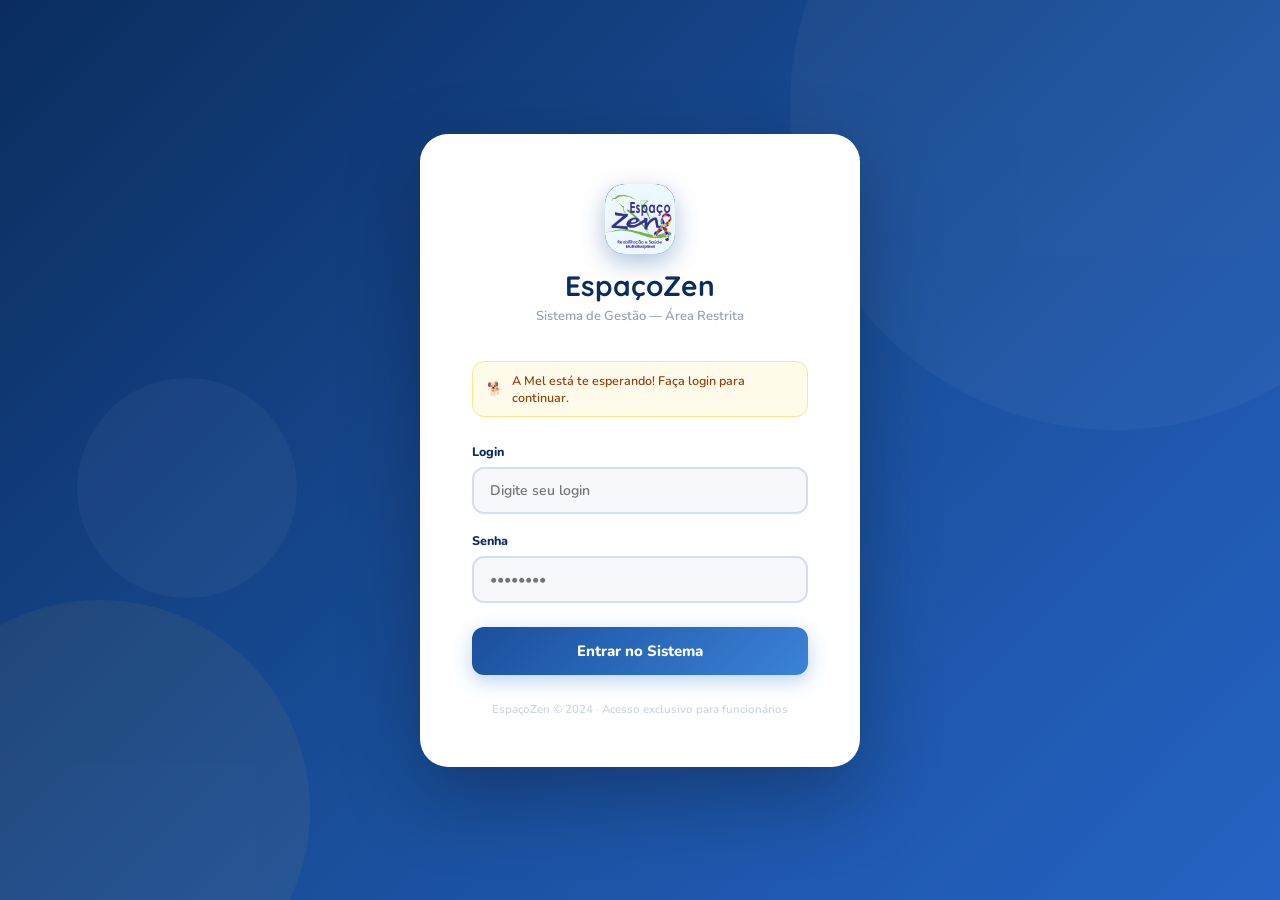
<file: index.html>
<!DOCTYPE html>
<html lang="pt-BR">
<head>
<meta charset="UTF-8">
<meta name="viewport" content="width=device-width, initial-scale=1.0">
<title>EspaçoZen — Login</title>
<link rel="preconnect" href="https://fonts.googleapis.com">
<link href="https://fonts.googleapis.com/css2?family=Nunito:wght@300;400;600;700;800;900&family=Quicksand:wght@500;600;700&display=swap" rel="stylesheet">
<style>
:root {
  --azul-escuro: #0a2d5e; --azul-medio: #1a4f9c; --azul-claro: #3b82d8;
  --azul-suave: #d6e8ff; --azul-palido: #eef5ff; --amarelo: #f5c842;
  --borda: #d1dff5; --cinza-suave: #f7f8fc;
}
* { box-sizing: border-box; margin: 0; padding: 0; }
body {
  font-family: 'Nunito', sans-serif;
  background: linear-gradient(135deg, #0a2d5e 0%, #1a4f9c 55%, #2563c4 100%);
  min-height: 100vh; display: flex; align-items: center; justify-content: center; overflow: hidden;
}
.bg { position: fixed; inset: 0; pointer-events: none; z-index: 0; overflow: hidden; }
.bg-shape { position: absolute; border-radius: 50%; background: rgba(255,255,255,0.04); }
.bg-shape.s1 { width: 650px; height: 650px; top: -220px; right: -160px; }
.bg-shape.s2 { width: 420px; height: 420px; bottom: -120px; left: -110px; background: rgba(245,200,66,0.06); }
.bg-shape.s3 { width: 220px; height: 220px; top: 42%; left: 6%; }
.card {
  position: relative; z-index: 1; background: #fff; border-radius: 28px;
  padding: 50px 52px; width: 440px;
  box-shadow: 0 30px 80px rgba(0,0,0,0.28); animation: fadeUp 0.5s ease;
}
@keyframes fadeUp { from { opacity: 0; transform: translateY(24px); } to { opacity: 1; transform: translateY(0); } }
.logo-wrap { display: flex; flex-direction: column; align-items: center; margin-bottom: 36px; }
.logo-icon {
  width: 70px; height: 70px; border-radius: 20px;
  background: linear-gradient(135deg, #1a4f9c, #3b82d8);
  display: flex; align-items: center; justify-content: center;
  margin-bottom: 14px; box-shadow: 0 8px 24px rgba(26,79,156,0.35);
  padding: 0; overflow: hidden;
}
.logo-title { font-family: 'Quicksand', sans-serif; font-size: 28px; font-weight: 700; color: #0a2d5e; margin-bottom: 4px; }
.logo-sub { font-size: 13px; color: #94a3b8; font-weight: 600; }
.mel-hint {
  display: flex; align-items: center; gap: 9px;
  background: #fffbeb; border: 1.5px solid #fde68a;
  border-radius: 12px; padding: 10px 14px; margin-bottom: 26px;
  font-size: 12.5px; color: #92400e; font-weight: 600;
}
.form-group { margin-bottom: 18px; }
.form-label { display: block; font-size: 12.5px; font-weight: 800; color: #0a2d5e; margin-bottom: 7px; }
.form-input {
  width: 100%; padding: 12px 16px; border: 2px solid #d1dff5; border-radius: 12px;
  font-family: 'Nunito', sans-serif; font-size: 14px; font-weight: 600;
  color: #0a2d5e; background: #f7f8fc; outline: none; transition: all 0.18s;
}
.form-input:focus { border-color: #3b82d8; background: #fff; box-shadow: 0 0 0 4px rgba(59,130,216,0.12); }
.btn-login {
  width: 100%; padding: 14px;
  background: linear-gradient(135deg, #1a4f9c 0%, #3b82d8 100%);
  color: #fff; border: none; border-radius: 12px;
  font-family: 'Nunito', sans-serif; font-size: 15px; font-weight: 800;
  cursor: pointer; transition: all 0.18s;
  box-shadow: 0 6px 20px rgba(59,130,216,0.35); margin-top: 6px;
}
.btn-login:hover:not(:disabled) { transform: translateY(-1px); box-shadow: 0 8px 24px rgba(59,130,216,0.45); }
.btn-login:disabled { opacity: 0.6; cursor: not-allowed; }
.error-box {
  background: #fef2f2; border: 1.5px solid #fecaca; border-radius: 10px;
  padding: 10px 14px; font-size: 13px; color: #dc2626; font-weight: 700;
  margin-bottom: 16px; display: none;
}
.footer-txt { text-align: center; margin-top: 26px; font-size: 11.5px; color: #cbd5e1; font-weight: 600; }
</style>
</head>
<body>
<div class="bg">
  <div class="bg-shape s1"></div>
  <div class="bg-shape s2"></div>
  <div class="bg-shape s3"></div>
</div>
<div class="card">
  <div class="logo-wrap">
    <div class="logo-icon">
      <img src="logo.png" alt="EspaçoZen" style="width:100%;height:100%;object-fit:cover;border-radius:20px">
    </div>
    <div class="logo-title">EspaçoZen</div>
    <div class="logo-sub">Sistema de Gestão — Área Restrita</div>
  </div>
  <div class="mel-hint">
    🐕 <span>A Mel está te esperando! Faça login para continuar.</span>
  </div>
  <div class="error-box" id="errBox"></div>
  <div class="form-group">
    <label class="form-label">Login</label>
    <input type="text" id="inputEmail" class="form-input" placeholder="Digite seu login" autocomplete="username">
  </div>
  <div class="form-group">
    <label class="form-label">Senha</label>
    <input type="password" id="inputSenha" class="form-input" placeholder="••••••••" autocomplete="current-password">
  </div>
  <button class="btn-login" id="btnLogin" onclick="fazerLogin()">Entrar no Sistema</button>
  <div class="footer-txt">EspaçoZen © 2024 · Acesso exclusivo para funcionários</div>
</div>
<script src="config.js"></script>
<script src="api.js"></script>
<script>
  if (localStorage.getItem('ez_token')) window.location.href = '/dashboard.html';

  async function fazerLogin() {
    const email = document.getElementById('inputEmail').value.trim();
    const senha = document.getElementById('inputSenha').value;
    const btn   = document.getElementById('btnLogin');
    const err   = document.getElementById('errBox');
    err.style.display = 'none';
    if (!email || !senha) { err.textContent = 'Preencha login e senha.'; err.style.display = 'block'; return; }
    btn.disabled = true; btn.textContent = 'Entrando...';
    try {
      const data = await apiLogin(email, senha);
      if (!data?.ok) { err.textContent = data?.message || 'Erro ao fazer login.'; err.style.display = 'block'; return; }
      localStorage.setItem('ez_token', data.token);
      localStorage.setItem('ez_user', JSON.stringify(data.funcionario));
      window.location.href = '/dashboard.html';
    } catch {
      err.textContent = 'Não foi possível conectar ao servidor.';
      err.style.display = 'block';
    } finally {
      btn.disabled = false; btn.textContent = 'Entrar no Sistema';
    }
  }
  document.addEventListener('keydown', e => { if (e.key === 'Enter') fazerLogin(); });
</script>
</body>
</html>
</file>
<file: main.css>
/* ═══════════════════════════════════════════════════
   EspaçoZen — Global Stylesheet
═══════════════════════════════════════════════════ */
:root {
  --azul-escuro: #0a2d5e;
  --azul-medio:  #1a4f9c;
  --azul-claro:  #3b82d8;
  --azul-suave:  #d6e8ff;
  --azul-palido: #eef5ff;
  --amarelo:     #f5c842;
  --amarelo-cl:  #fde98a;
  --amarelo-pl:  #fffbeb;
  --branco:      #ffffff;
  --cinza-texto: #4a5568;
  --cinza-suave: #f7f8fc;
  --borda:       #d1dff5;
  --sucesso:     #22c55e;
  --perigo:      #ef4444;
  --sombra-card: 0 2px 12px rgba(10,45,94,0.08);
  --radius:      18px;
  --radius-sm:   10px;
}

* { box-sizing: border-box; margin: 0; padding: 0; }

body {
  font-family: 'Nunito', sans-serif;
  background: var(--azul-palido);
  color: var(--azul-escuro);
  min-height: 100vh;
}

::-webkit-scrollbar { width: 6px; height: 6px; }
::-webkit-scrollbar-track { background: transparent; }
::-webkit-scrollbar-thumb { background: var(--borda); border-radius: 99px; }

/* ── Botões ── */
.btn {
  display: inline-flex; align-items: center; gap: 7px;
  padding: 10px 20px; border-radius: var(--radius-sm);
  font-family: 'Nunito', sans-serif;
  font-size: 13.5px; font-weight: 700;
  cursor: pointer; border: none; transition: all 0.18s;
  text-decoration: none;
}
.btn:disabled { opacity: 0.5; cursor: not-allowed; }

.btn-primary {
  background: linear-gradient(135deg, var(--azul-medio), var(--azul-claro));
  color: #fff; box-shadow: 0 4px 16px rgba(59,130,216,0.3);
}
.btn-primary:hover:not(:disabled) { transform: translateY(-1px); box-shadow: 0 6px 20px rgba(59,130,216,0.4); }

.btn-amarelo {
  background: linear-gradient(135deg, var(--amarelo), #e8a800);
  color: var(--azul-escuro); box-shadow: 0 4px 16px rgba(245,200,66,0.35);
}
.btn-amarelo:hover:not(:disabled) { transform: translateY(-1px); box-shadow: 0 6px 20px rgba(245,200,66,0.45); }

.btn-ghost {
  background: var(--azul-suave); color: var(--azul-medio);
  border: 1.5px solid var(--borda);
}
.btn-ghost:hover:not(:disabled) { background: var(--borda); }

.btn-danger { background: #fef2f2; color: var(--perigo); border: 1.5px solid #fecaca; }
.btn-danger:hover:not(:disabled) { background: #fee2e2; }
.btn-success { background: #dcfce7; color: #16a34a; border: 1.5px solid #bbf7d0; }

.btn-sm { padding: 7px 14px; font-size: 12px; border-radius: 8px; }
.btn-xs { padding: 5px 10px; font-size: 11px; border-radius: 7px; }

/* ── Badges ── */
.badge {
  display: inline-flex; align-items: center; gap: 5px;
  padding: 4px 10px; border-radius: 20px;
  font-size: 11px; font-weight: 700;
}
.badge-pago     { background: #dcfce7; color: #16a34a; }
.badge-pendente { background: #fef2f2; color: #dc2626; }
.badge-crianca  { background: #dbeafe; color: #1d4ed8; }
.badge-adulto   { background: #ede9fe; color: #7c3aed; }
.badge-vence    { background: #fef9c3; color: #a16207; }

/* ── Cards ── */
.card {
  background: var(--branco);
  border-radius: var(--radius);
  box-shadow: var(--sombra-card);
  border: 1px solid var(--borda);
  overflow: hidden;
}
.card-header {
  padding: 20px 24px;
  border-bottom: 1px solid var(--borda);
  display: flex; align-items: center; justify-content: space-between;
  flex-wrap: wrap; gap: 12px;
}
.card-title { font-size: 16px; font-weight: 800; color: var(--azul-escuro); }
.card-sub   { font-size: 12px; color: #94a3b8; font-weight: 500; margin-top: 2px; }

/* ── Tabela ── */
.table-wrap { overflow-x: auto; }
table { width: 100%; border-collapse: collapse; }
thead tr { background: var(--azul-palido); }
th {
  padding: 13px 20px; text-align: left;
  font-size: 11px; font-weight: 800;
  color: var(--azul-medio);
  text-transform: uppercase; letter-spacing: 0.8px;
  border-bottom: 1px solid var(--borda); white-space: nowrap;
}
tbody tr { border-bottom: 1px solid #f1f5fb; transition: background 0.12s; }
tbody tr:hover { background: var(--azul-palido); }
tbody tr:last-child { border-bottom: none; }
td { padding: 14px 20px; font-size: 13.5px; font-weight: 600; color: var(--cinza-texto); vertical-align: middle; }

.avatar-cell { display: flex; align-items: center; gap: 11px; }
.table-avatar {
  width: 40px; height: 40px; border-radius: 50%;
  background: var(--azul-suave);
  display: flex; align-items: center; justify-content: center;
  font-size: 18px; flex-shrink: 0;
  border: 2px solid var(--borda); overflow: hidden;
}
.table-avatar img { width: 100%; height: 100%; object-fit: cover; }
.name-main { font-size: 13.5px; font-weight: 700; color: var(--azul-escuro); }
.name-sub  { font-size: 11.5px; color: #94a3b8; font-weight: 500; margin-top: 1px; }
.actions   { display: flex; gap: 6px; align-items: center; }

/* ── Forms ── */
input, select, textarea {
  padding: 10px 14px;
  border: 1.5px solid var(--borda);
  border-radius: var(--radius-sm);
  font-family: 'Nunito', sans-serif;
  font-size: 13.5px; font-weight: 600;
  color: var(--azul-escuro);
  background: var(--cinza-suave);
  outline: none; transition: all 0.18s; width: 100%;
}
input:focus, select:focus, textarea:focus {
  border-color: var(--azul-claro); background: #fff;
  box-shadow: 0 0 0 3px rgba(59,130,216,0.1);
}
label { font-size: 12px; font-weight: 700; color: var(--azul-escuro); display: block; margin-bottom: 6px; }
.form-group  { display: flex; flex-direction: column; gap: 6px; margin-bottom: 16px; }
.form-grid   { display: grid; grid-template-columns: 1fr 1fr; gap: 14px; }
.col-2       { grid-column: span 2; }
.form-section-title {
  font-size: 11.5px; font-weight: 800; letter-spacing: 0.8px;
  text-transform: uppercase; color: var(--azul-medio);
  margin-bottom: 14px; padding-bottom: 8px;
  border-bottom: 1.5px solid var(--azul-suave);
  display: flex; align-items: center; gap: 7px;
}

/* ── Upload foto ── */
.photo-upload-area {
  border: 2px dashed var(--borda);
  border-radius: var(--radius);
  padding: 18px; text-align: center;
  cursor: pointer; transition: all 0.18s;
  background: var(--cinza-suave); position: relative; overflow: hidden;
}
.photo-upload-area:hover { border-color: var(--azul-claro); background: var(--azul-palido); }
.photo-upload-area input[type="file"] {
  position: absolute; inset: 0; opacity: 0; cursor: pointer; width: 100%; height: 100%;
}
.photo-preview {
  width: 72px; height: 72px; border-radius: 50%;
  object-fit: cover; border: 3px solid var(--azul-suave);
  margin: 0 auto 8px; display: none;
}
.photo-placeholder { font-size: 30px; margin-bottom: 6px; }
.photo-text { font-size: 11.5px; color: #94a3b8; font-weight: 600; }

/* ── Type selector ── */
.type-selector { display: grid; grid-template-columns: 1fr 1fr; gap: 12px; margin-bottom: 22px; }
.type-card {
  border: 2.5px solid var(--borda); border-radius: var(--radius);
  padding: 16px; cursor: pointer; text-align: center;
  transition: all 0.2s; background: var(--cinza-suave);
}
.type-card:hover    { border-color: var(--azul-claro); background: var(--azul-palido); }
.type-card.selected { border-color: var(--azul-medio); background: var(--azul-suave); box-shadow: 0 0 0 4px rgba(59,130,216,0.12); }
.type-icon  { font-size: 32px; margin-bottom: 6px; display: block; }
.type-label { font-size: 14px; font-weight: 800; color: var(--azul-escuro); }
.type-desc  { font-size: 11px; color: #94a3b8; font-weight: 500; margin-top: 2px; }

/* ── Modal ── */
.modal-overlay {
  position: fixed; inset: 0;
  background: rgba(10,30,70,0.55);
  backdrop-filter: blur(4px);
  z-index: 200; display: none;
  align-items: center; justify-content: center; padding: 20px;
}
.modal-overlay.open { display: flex; }
.modal {
  background: var(--branco); border-radius: 24px;
  width: 100%; max-width: 700px; max-height: 92vh;
  overflow-y: auto;
  box-shadow: 0 20px 60px rgba(10,45,94,0.25);
  animation: modalIn 0.25s ease;
}
.modal-sm { max-width: 440px; }
@keyframes modalIn {
  from { opacity: 0; transform: scale(0.95) translateY(16px); }
  to   { opacity: 1; transform: scale(1) translateY(0); }
}
.modal-header {
  padding: 24px 32px 18px; border-bottom: 1px solid var(--borda);
  display: flex; align-items: flex-start; justify-content: space-between;
  position: sticky; top: 0; background: var(--branco); z-index: 10;
}
.modal-title { font-size: 20px; font-weight: 900; color: var(--azul-escuro); font-family: 'Quicksand', sans-serif; }
.modal-sub   { font-size: 12.5px; color: #94a3b8; font-weight: 500; margin-top: 2px; }
.modal-close {
  width: 34px; height: 34px; border-radius: 50%;
  background: var(--cinza-suave); border: none;
  cursor: pointer; font-size: 18px; color: #94a3b8;
  display: flex; align-items: center; justify-content: center;
  transition: all 0.15s; flex-shrink: 0;
}
.modal-close:hover { background: #fee2e2; color: var(--perigo); }
.modal-body   { padding: 24px 32px; }
.modal-footer {
  display: flex; gap: 10px; justify-content: flex-end;
  padding-top: 20px; margin-top: 8px; border-top: 1px solid var(--borda);
}

/* ── Stats cards ── */
.stats-grid { display: grid; gap: 18px; margin-bottom: 28px; }
.stats-4 { grid-template-columns: repeat(4, 1fr); }
.stats-3 { grid-template-columns: repeat(3, 1fr); }
.stat-card {
  background: var(--branco); border-radius: var(--radius);
  padding: 22px 24px; box-shadow: var(--sombra-card);
  border: 1px solid var(--borda); position: relative; overflow: hidden;
}
.stat-card::before {
  content: ''; position: absolute; top: 0; left: 0; right: 0; height: 3px;
  border-radius: var(--radius) var(--radius) 0 0;
}
.stat-card.azul::before    { background: linear-gradient(90deg, var(--azul-medio), var(--azul-claro)); }
.stat-card.amarelo::before { background: linear-gradient(90deg, var(--amarelo), #e8a800); }
.stat-card.verde::before   { background: linear-gradient(90deg, #22c55e, #16a34a); }
.stat-card.vermelho::before{ background: linear-gradient(90deg, #ef4444, #dc2626); }
.stat-icon {
  width: 44px; height: 44px; border-radius: 12px;
  display: flex; align-items: center; justify-content: center;
  font-size: 22px; margin-bottom: 14px;
}
.stat-icon.azul    { background: var(--azul-suave); }
.stat-icon.amarelo { background: #fef9c3; }
.stat-icon.verde   { background: #dcfce7; }
.stat-icon.vermelho{ background: #fef2f2; }
.stat-number { font-size: 32px; font-weight: 900; color: var(--azul-escuro); line-height: 1; }
.stat-label  { font-size: 12.5px; color: #94a3b8; font-weight: 600; margin-top: 4px; }

/* ── Toast ── */
.toast-container { position: fixed; top: 24px; right: 24px; z-index: 999; display: flex; flex-direction: column; gap: 10px; }
.toast {
  background: var(--azul-escuro); color: #fff;
  padding: 14px 20px; border-radius: 12px;
  font-size: 13.5px; font-weight: 700;
  display: flex; align-items: center; gap: 10px;
  box-shadow: 0 8px 32px rgba(10,45,94,0.25);
  animation: toastIn 0.3s ease;
  min-width: 260px; max-width: 380px; line-height: 1.4;
}
.toast.success { background: linear-gradient(135deg, #166534, #16a34a); }
.toast.error   { background: linear-gradient(135deg, #7f1d1d, #dc2626); }
.toast.warning { background: linear-gradient(135deg, #78350f, #d97706); }
@keyframes toastIn {
  from { opacity: 0; transform: translateX(20px); }
  to   { opacity: 1; transform: translateX(0); }
}

/* ── Empty state ── */
.empty-state { text-align: center; padding: 56px 20px; color: #94a3b8; }
.empty-state .empty-icon { font-size: 52px; margin-bottom: 12px; opacity: 0.5; }
.empty-state h3 { font-size: 18px; font-weight: 800; color: #cbd5e1; margin-bottom: 6px; }
.empty-state p  { font-size: 13px; font-weight: 500; }

/* ── Alert ── */
.alert { border-radius: var(--radius); padding: 14px 18px; display: flex; align-items: center; gap: 12px; margin-bottom: 20px; font-size: 13px; font-weight: 600; }
.alert-warning { background: #fffbeb; border: 1.5px solid #fde68a; color: #92400e; }

/* ── Search ── */
.search-wrap { position: relative; }
.search-wrap::before { content: '🔍'; position: absolute; left: 12px; top: 50%; transform: translateY(-50%); font-size: 13px; pointer-events: none; }
.search-input {
  padding: 9px 14px 9px 38px;
  border: 1.5px solid var(--borda); border-radius: 10px;
  font-family: 'Nunito', sans-serif;
  font-size: 13px; font-weight: 600; color: var(--azul-escuro);
  background: var(--cinza-suave); width: 240px; outline: none; transition: all 0.18s;
}
.search-input:focus { border-color: var(--azul-claro); background: #fff; box-shadow: 0 0 0 3px rgba(59,130,216,0.1); }

/* ── Spinner ── */
.spinner {
  width: 22px; height: 22px; border-radius: 50%;
  border: 3px solid var(--azul-suave); border-top-color: var(--azul-medio);
  animation: spin 0.7s linear infinite; display: inline-block;
}
@keyframes spin { to { transform: rotate(360deg); } }
.loading-row td { text-align: center; padding: 40px; }

/* ── Detail modal ── */
.detail-hero {
  background: linear-gradient(135deg, var(--azul-escuro), var(--azul-medio));
  padding: 28px 32px; display: flex; align-items: center; gap: 18px;
  border-radius: 24px 24px 0 0;
}
.detail-avatar {
  width: 72px; height: 72px; border-radius: 50%;
  border: 3px solid rgba(255,255,255,0.3);
  background: rgba(255,255,255,0.15);
  display: flex; align-items: center; justify-content: center;
  font-size: 34px; flex-shrink: 0; overflow: hidden;
}
.detail-avatar img { width: 100%; height: 100%; object-fit: cover; }
.detail-name { font-size: 22px; font-weight: 900; color: #fff; font-family: 'Quicksand', sans-serif; }
.detail-type { font-size: 12.5px; color: rgba(255,255,255,0.65); font-weight: 600; margin-top: 3px; }
.detail-grid { display: grid; grid-template-columns: 1fr 1fr; gap: 16px; padding: 24px 32px; }
.detail-label { font-size: 11px; font-weight: 800; text-transform: uppercase; letter-spacing: 0.7px; color: #94a3b8; margin-bottom: 3px; }
.detail-value { font-size: 14px; font-weight: 700; color: var(--azul-escuro); }
.payment-block {
  margin: 0 32px 20px; background: var(--azul-palido);
  border: 1.5px solid var(--borda); border-radius: var(--radius);
  padding: 18px 22px; display: flex; align-items: center; justify-content: space-between; gap: 16px; flex-wrap: wrap;
}

/* ── Confirm ── */
.confirm-box { padding: 36px 32px; text-align: center; }
.confirm-icon  { font-size: 50px; margin-bottom: 12px; }
.confirm-title { font-size: 20px; font-weight: 900; color: var(--azul-escuro); margin-bottom: 8px; }
.confirm-msg   { font-size: 13.5px; color: #64748b; font-weight: 500; line-height: 1.5; margin-bottom: 24px; }
.confirm-actions { display: flex; gap: 10px; justify-content: center; }

/* ── Histórico ── */
.hist-item { display: flex; align-items: center; justify-content: space-between; padding: 12px 0; border-bottom: 1px solid var(--borda); font-size: 13px; }
.hist-item:last-child { border-bottom: none; }

/* ── Util ── */
.hidden { display: none !important; }
.text-muted { color: #94a3b8; font-size: 12.5px; font-weight: 500; }

@media (max-width: 900px) {
  .stats-4 { grid-template-columns: repeat(2,1fr); }
}
@media (max-width: 600px) {
  .form-grid { grid-template-columns: 1fr; }
  .col-2 { grid-column: span 1; }
  .stats-3, .stats-4 { grid-template-columns: 1fr 1fr; }
}

/* ── Overlay Bloqueio Sistema ── */
#overlay-bloqueio {
  position: fixed; inset: 0;
  background: rgba(10, 45, 94, 0.92);
  backdrop-filter: blur(8px);
  z-index: 99999;
  display: none;
  align-items: center; justify-content: center;
}
#overlay-bloqueio.visivel {
  display: flex;
}
.bloqueio-card {
  background: #fff;
  border-radius: 24px;
  padding: 48px 40px;
  text-align: center;
  max-width: 440px;
  width: 90%;
  box-shadow: 0 20px 60px rgba(0,0,0,0.3);
  animation: bloqueioIn 0.4s ease;
}
@keyframes bloqueioIn {
  from { opacity: 0; transform: scale(0.9) translateY(20px); }
  to   { opacity: 1; transform: scale(1) translateY(0); }
}
.bloqueio-icon {
  font-size: 56px;
  margin-bottom: 16px;
}
.bloqueio-card h2 {
  font-family: 'Quicksand', sans-serif;
  font-size: 26px;
  font-weight: 700;
  color: var(--azul-escuro);
  margin-bottom: 12px;
}
.bloqueio-card p {
  color: var(--cinza-texto);
  font-size: 15px;
  line-height: 1.6;
  margin-bottom: 24px;
}
.bloqueio-btn {
  display: inline-block;
  padding: 14px 36px;
  background: linear-gradient(135deg, #22c55e, #16a34a);
  color: #fff;
  font-size: 16px;
  font-weight: 700;
  border-radius: 12px;
  text-decoration: none;
  transition: transform 0.2s, box-shadow 0.2s;
  box-shadow: 0 4px 16px rgba(34,197,94,0.4);
}
.bloqueio-btn:hover {
  transform: translateY(-2px);
  box-shadow: 0 6px 24px rgba(34,197,94,0.5);
}
.bloqueio-sub {
  font-size: 12.5px !important;
  color: #94a3b8 !important;
  margin-top: 8px;
  margin-bottom: 0 !important;
}
</file>
